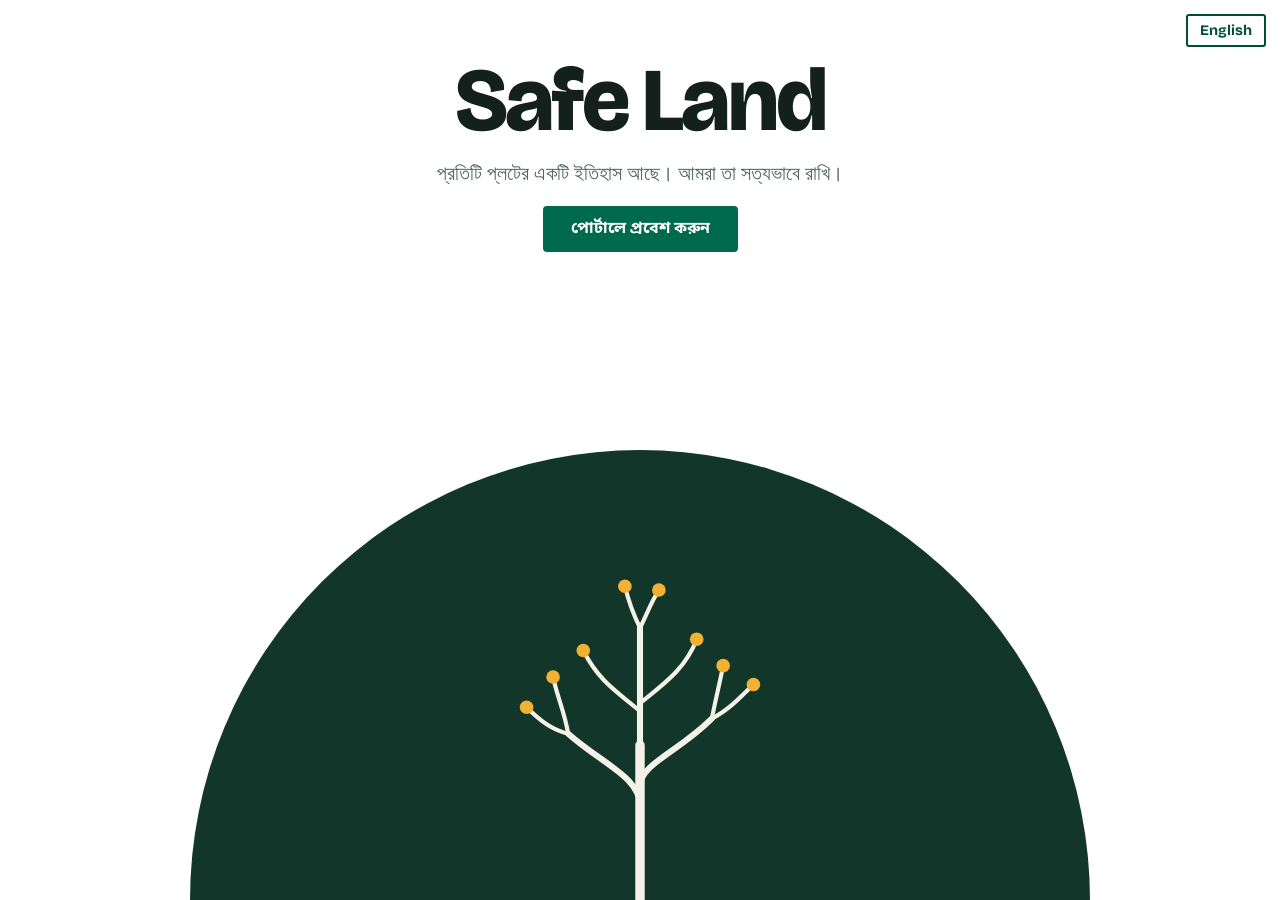
<file: index.html>
<!DOCTYPE html>
<html lang="en">
<head>
<meta charset="utf-8">
<meta name="viewport" content="width=device-width, initial-scale=1, viewport-fit=cover">
<title>Safe Land</title>
<link rel="preconnect" href="https://fonts.googleapis.com">
<link rel="preconnect" href="https://fonts.gstatic.com" crossorigin>
<link href="https://fonts.googleapis.com/css2?family=Bricolage+Grotesque:opsz,wght@12..96,400;12..96,800&display=swap" rel="stylesheet">
<link href="https://fonts.googleapis.com/css2?family=Noto+Sans+Bengali:wght@400;700&display=swap" rel="stylesheet">
<link rel="stylesheet" href="index.css">
</head>
<body>

<section id="intro">
  <button type="button" class="lang" data-lang-toggle></button>
  <div class="title">
    <h1>Safe Land</h1>
    <p>Every plot has a story. We keep it true.</p>
    <button id="enter" type="button">Enter portal</button>
  </div>
  <div class="dome" role="img" aria-label="A tree growing inside a half circle">
    <svg class="tree" viewBox="0 0 200 200" aria-hidden="true">
      <path class="t" pathLength="1" d="M100 200 V118"/>
      <path class="b1" pathLength="1" d="M100 150 C100 135 80 128 62 112" style="--d:.2s"/>
      <path class="b1" pathLength="1" d="M100 140 C100 128 120 122 138 104" style="--d:.3s"/>
      <path class="b1" pathLength="1" d="M100 118 C100 100 100 80 100 56" style="--d:.4s"/>
      <path class="b2" pathLength="1" d="M100 100 C88 90 78 84 70 68" style="--d:.6s"/>
      <path class="b2" pathLength="1" d="M100 96 C112 86 124 78 130 62" style="--d:.65s"/>
      <path class="b2" pathLength="1" d="M62 112 C54 110 48 106 40 98" style="--d:.55s"/>
      <path class="b2" pathLength="1" d="M62 112 C60 100 56 92 54 82" style="--d:.6s"/>
      <path class="b2" pathLength="1" d="M138 104 C146 100 152 94 160 86" style="--d:.6s"/>
      <path class="b2" pathLength="1" d="M138 104 C140 94 142 86 144 76" style="--d:.65s"/>
      <path class="b2" pathLength="1" d="M100 56 C96 48 94 42 92 34" style="--d:.75s"/>
      <path class="b2" pathLength="1" d="M100 56 C104 48 106 42 110 36" style="--d:.8s"/>
      <circle cx="70" cy="68" r="3.6" style="--d:.05s"/><circle cx="130" cy="62" r="3.6" style="--d:.1s"/>
      <circle cx="40" cy="98" r="3.6" style="--d:.15s"/><circle cx="54" cy="82" r="3.6" style="--d:.2s"/>
      <circle cx="160" cy="86" r="3.6" style="--d:.25s"/><circle cx="144" cy="76" r="3.6" style="--d:.3s"/>
      <circle cx="92" cy="34" r="3.6" style="--d:.35s"/><circle cx="110" cy="36" r="3.6" style="--d:.4s"/>
    </svg>
  </div>
</section>

<div id="portal" hidden>
  <header class="bar"><div>
    <button type="button" class="back" id="back" aria-label="Back to previous page" title="Back">&larr;</button>
    <svg viewBox="0 0 44 44" aria-hidden="true"><circle cx="22" cy="22" r="22" fill="#fff"/><path d="M8 33a14 14 0 0 1 28 0z" fill="#006a4e"/><path d="M22 33V20M22 28l-5-5M22 25l5-5" stroke="#fff" stroke-width="2" stroke-linecap="round" fill="none"/></svg>
    <div><strong>Safe Land</strong><span>Participant and officer portal</span></div>
    <button type="button" class="lang" data-lang-toggle></button>
  </div></header>

  <main class="wrap">
    <div id="flash" class="flash" role="status" hidden></div>

    <section data-v="choose" hidden>
      <h1 class="ph">Select login type</h1>
      <p class="sub">Choose how you want to sign in.</p>
      <div class="pick">
        <button class="opt" type="button" data-go="user"><b>User login</b><span>For hackathon participants</span></button>
        <button class="opt" type="button" data-go="corp"><b>Corporate officer login</b><span>For organisation and sponsor officers</span></button>
      </div>
    </section>

    <section data-v="user" class="card" hidden>
      <h1>User login</h1>
      <form id="fUser" class="body" novalidate>
        <label>ID (NID number)<input id="uId" inputmode="numeric" autocomplete="username"></label>
        <label>Password<input id="uPw" type="password" autocomplete="current-password"></label>
        <p class="err" role="alert"></p>
        <button class="btn">Log in</button>
        <button type="button" class="btn ghost" data-demo="user">Demo as Citizen</button>
        <p class="links"><button type="button" class="lnk" data-go="signup">Create account</button><button type="button" class="lnk" data-go="forgot">Forgot password?</button></p>
      </form>
    </section>

    <section data-v="signup" class="card" hidden>
      <h1>Create account</h1>
      <form id="fSign" class="body" novalidate>
        <label>First name<input id="sF" autocomplete="given-name"></label>
        <label>Last name<input id="sL" autocomplete="family-name"></label>
        <label>NID card number<input id="sN" inputmode="numeric"></label>
        <label>Phone number<input id="sP" type="tel" autocomplete="tel"></label>
        <label>Password (at least 8 characters)<input id="sW" type="password" autocomplete="new-password"></label>
        <label>Confirm password<input id="sW2" type="password" autocomplete="new-password"></label>
        <p class="err" role="alert"></p>
        <button class="btn">Send OTP</button>
      </form>
    </section>

    <section data-v="corp" class="card" hidden>
      <h1>Corporate login</h1>
      <form id="fCorp" class="body" novalidate>
        <label>ID<input id="cId" autocomplete="username"></label>
        <label>Password<input id="cPw" type="password" autocomplete="current-password"></label>
        <p class="err" role="alert"></p>
        <button class="btn">Log in</button>
        <button type="button" class="btn ghost" data-demo="corp">Demo as Officer</button>
      </form>
    </section>

    <section data-v="otp" class="card" hidden>
      <h1>OTP verification</h1>
      <form id="fOtp" class="body" novalidate>
        <p id="otpMsg"></p>
        <label>Enter OTP<input id="otp" inputmode="numeric" maxlength="4" autocomplete="one-time-code"></label>
        <p class="err" role="alert"></p>
        <button class="btn">Verify</button>
        <p class="links"><button type="button" class="lnk" id="resend">Resend OTP</button></p>
      </form>
    </section>

    <section data-v="forgot" class="card" hidden>
      <h1>Forgot password</h1>
      <form id="fForgot" class="body" novalidate>
        <label>ID<input id="fId"></label>
        <label>Last name<input id="fLn"></label>
        <p class="err" role="alert"></p>
        <button class="btn">Send OTP</button>
      </form>
    </section>

    <section data-v="reset" class="card" hidden>
      <h1>Set new password</h1>
      <form id="fReset" class="body" novalidate>
        <label>New password (at least 8 characters)<input id="rW" type="password" autocomplete="new-password"></label>
        <label>Confirm new password<input id="rW2" type="password" autocomplete="new-password"></label>
        <p class="err" role="alert"></p>
        <button class="btn">Save password</button>
      </form>
    </section>

    <section data-v="welcome" class="card" hidden>
      <h1>Signed in</h1>
      <div class="body">
        <p>Welcome, <strong id="wName"></strong>.</p>
        <p class="sub" id="wRole"></p>
        <button type="button" class="btn" data-go="choose">Log out</button>
      </div>
    </section>
  </main>

  <footer class="foot">Safe Land portal</footer>
</div>

<script src="i18n.js"></script>
<script src="config.js"></script>
<script src="storage.js"></script>
<script src="index.js"></script>
</body>
</html>
</file>
<file: index.css>
:root{color-scheme:light;box-sizing:border-box;padding-top:env(safe-area-inset-top,0px);padding-bottom:env(safe-area-inset-bottom,0px);
--paper:#fff;--ink:#14201b;--muted:#53645c;--green:#006a4e;--deep:#004d38;--tint:#eaf4ef;--line:#c9ddd2;--gold:#f2b134;--err:#b42318;--dome:#12372a;--branch:#f4f1e8;
--font:Arial,"Helvetica Neue",sans-serif;--display:"Bricolage Grotesque",Arial,sans-serif}
html{scroll-padding-top:env(safe-area-inset-top,0px)}
*,*::before,*::after{box-sizing:inherit}
body{margin:0;background:var(--paper);color:var(--ink);font-family:var(--font);line-height:1.5}
[hidden]{display:none!important}
button,input{font:inherit}

/* Intro */
#intro{position:relative;height:calc(100vh - env(safe-area-inset-top,0px) - env(safe-area-inset-bottom,0px));height:calc(100dvh - env(safe-area-inset-top,0px) - env(safe-area-inset-bottom,0px));overflow:hidden;display:flex;flex-direction:column;align-items:center;font-family:var(--display)}
#intro .title{text-align:center;padding:clamp(24px,6vh,64px) 24px 0;animation:fade 1s ease-out .2s both;position:relative;z-index:2}
#intro h1{margin:0;font-weight:800;font-size:clamp(2.4rem,8vw,5.6rem);line-height:1;letter-spacing:-.03em}
#intro .title p{margin:12px 0 0;font-size:clamp(1rem,2vw,1.25rem);color:var(--muted)}
#enter{margin-top:18px;background:var(--green);color:#fff;border:0;border-radius:4px;padding:12px 28px;font:700 1rem var(--font);cursor:pointer;opacity:0;animation:fade .7s ease-out 3.8s forwards}
#enter:hover{background:var(--deep)}
.dome{position:absolute;bottom:0;left:50%;width:min(94vw,100vh);aspect-ratio:2/1;margin-left:calc(min(94vw,100vh)/-2);background:var(--dome);border-radius:9999px 9999px 0 0;transform:translateY(100%);animation:rise 1.8s cubic-bezier(.2,.7,.2,1) .5s forwards}
.tree{position:absolute;left:50%;bottom:0;height:84%;aspect-ratio:1;transform:translateX(-50%);overflow:visible}
.tree path{fill:none;stroke:var(--branch);stroke-linecap:round;stroke-dasharray:1;stroke-dashoffset:1;animation:grow 1.1s ease-out forwards;animation-delay:calc(2.1s + var(--d,0s))}
.tree .t{stroke-width:5}.tree .b1{stroke-width:3.2}.tree .b2{stroke-width:2.2}
.tree circle{fill:var(--gold);transform-box:fill-box;transform-origin:center;transform:scale(0);animation:pop .5s cubic-bezier(.3,1.6,.5,1) forwards;animation-delay:calc(3.1s + var(--d,0s))}
@keyframes rise{to{transform:none}}@keyframes grow{to{stroke-dashoffset:0}}@keyframes pop{to{transform:scale(1)}}
@keyframes fade{from{opacity:0;transform:translateY(-8px)}to{opacity:1;transform:none}}

/* Portal */
.bar{background:var(--green);color:#fff;border-bottom:4px solid var(--gold)}
.bar>div{max-width:960px;margin:0 auto;padding:12px 20px;display:flex;align-items:center;gap:14px}
.bar svg{width:46px;height:46px;flex:none}
.back{background:none;border:2px solid #fff;color:#fff;border-radius:3px;width:40px;height:40px;font-size:1.3rem;line-height:1;cursor:pointer;flex:none}
.back:hover{background:var(--deep)}
.bar strong{display:block;font-size:1.2rem}
.bar span{font-size:.85rem;opacity:.9}
.wrap{max-width:960px;margin:0 auto;padding:28px 20px 40px;min-height:60vh}
.foot{background:var(--tint);border-top:1px solid var(--line);color:var(--muted);font-size:.85rem;text-align:center;padding:14px 20px}
.flash{max-width:440px;margin:0 auto 16px;background:var(--tint);border-left:4px solid var(--green);padding:10px 14px}
.ph{margin:0 0 6px;font-size:1.5rem;color:var(--deep)}
.pick{display:grid;gap:16px;grid-template-columns:repeat(auto-fit,minmax(250px,1fr));margin-top:20px}
.opt{text-align:left;background:#fff;border:1px solid var(--line);border-left:6px solid var(--green);border-radius:4px;padding:20px;cursor:pointer;color:var(--ink)}
.opt:hover{background:var(--tint)}
.opt b{display:block;font-size:1.15rem;color:var(--deep)}
.opt span{color:var(--muted);font-size:.95rem}
.card{max-width:440px;margin:0 auto;border:1px solid var(--line);border-radius:4px;overflow:hidden}
.card h1{margin:0;background:var(--green);color:#fff;font-size:1.15rem;padding:12px 20px}
.card .body{padding:20px}
.card p{margin:0 0 12px}
label{display:block;font-weight:700;font-size:.92rem;margin-bottom:14px}
input{display:block;width:100%;margin-top:5px;padding:10px 12px;border:1px solid #6f8f80;border-radius:3px;background:#fff;color:var(--ink)}
input:focus,button:focus-visible{outline:3px solid var(--gold);outline-offset:1px}
.btn{width:100%;background:var(--green);color:#fff;border:0;border-radius:3px;padding:11px;font-weight:700;cursor:pointer}
.btn:hover{background:var(--deep)}
.lnk{background:none;border:0;padding:0;color:var(--green);text-decoration:underline;cursor:pointer;font-size:.92rem}
.links{display:flex;justify-content:space-between;gap:12px;margin:14px 0 0!important}
.err{color:var(--err);font-weight:700;font-size:.9rem;min-height:1.3em}
.note{background:var(--tint);padding:8px 10px;border-radius:3px;font-size:.9rem}
.sub{color:var(--muted);font-size:.9rem}

@media (prefers-reduced-motion:reduce){#intro .title,.dome,.tree path,.tree circle,#enter{animation:none}.dome{transform:none}.tree path{stroke-dashoffset:0}.tree circle{transform:none}#enter{opacity:1}}

.btn.ghost{background:#fff;color:var(--green);border:2px solid var(--green);margin-top:10px}
.btn.ghost:hover{background:var(--tint)}
.btn:disabled{opacity:.6;cursor:wait}

/* Language switch and Bangla */
:root[lang="bn"]{--font:"Noto Sans Bengali",Arial,sans-serif}
.lang{background:none;border:2px solid currentColor;color:inherit;border-radius:3px;padding:6px 12px;font-weight:700;font-size:.9rem;cursor:pointer;flex:none;line-height:1.2}
.lang:hover{background:rgba(255,255,255,.15)}
.bar .lang{margin-left:auto}
#intro .lang{position:absolute;top:14px;right:14px;z-index:3;color:var(--deep);background:#fff}
#intro .lang:hover{background:var(--tint)}
#intro .title{padding-top:max(56px,clamp(24px,6vh,64px))}
</file>
<file: portal.css>
:root{color-scheme:light;box-sizing:border-box;padding-bottom:env(safe-area-inset-bottom,0px);--ink:#14201b;--muted:#53645c;--green:#006a4e;--deep:#004d38;--tint:#eaf4ef;--line:#c9ddd2;--gold:#f2b134;--err:#b42318;--warn:#8a5a00;--font:Arial,"Helvetica Neue",sans-serif;--display:"Bricolage Grotesque",Arial,sans-serif}
*,*::before,*::after{box-sizing:inherit}
body{margin:0;background:#fff;color:var(--ink);font-family:var(--font);line-height:1.5}
[hidden]{display:none!important}
button,input,select{font:inherit}

/* Top bar and brand */
.topbar{background:var(--green);color:#fff;border-bottom:4px solid var(--gold);padding-top:env(safe-area-inset-top,0px)}
.topbar>div{max-width:1180px;margin:0 auto;padding:10px 20px;display:flex;align-items:center;gap:12px}
.back,.out,.menu{background:none;border:2px solid #fff;color:#fff;border-radius:3px;cursor:pointer;flex:none}
.back{width:40px;height:40px;font-size:1.3rem;line-height:1}
.out,.menu{padding:6px 12px;font-weight:700}
.menu{display:none}
.back:hover,.out:hover,.menu:hover{background:var(--deep)}
.right{margin-left:auto;display:flex;align-items:center;gap:12px;text-align:right;font-size:.9rem}
.brand{max-width:1180px;margin:0 auto;padding:16px 20px;display:flex;align-items:center;gap:20px}
.brand svg{width:150px;height:auto;flex:none}
.brand h1{margin:0;font:800 clamp(2.4rem,6vw,4rem)/1 var(--display);letter-spacing:-.03em}
.brand p{margin:6px 0 0;color:var(--muted)}

/* Layout: headings on the left */
.shell{max-width:1180px;margin:0 auto;display:flex;align-items:flex-start;gap:24px;padding:0 20px}
.side{flex:0 0 250px;background:var(--tint);border:1px solid var(--line);border-radius:4px;overflow:hidden}
.side button{display:block;width:100%;text-align:left;background:none;border:0;border-left:6px solid transparent;border-bottom:1px solid var(--line);padding:14px 16px;font-weight:700;color:var(--deep);cursor:pointer}
.side button:last-child{border-bottom:0}
.side button:hover{background:#fff}
.side button[aria-current=true]{background:#fff;border-left-color:var(--green)}
.main{flex:1;min-width:0;padding-bottom:40px;min-height:60vh}
button:focus-visible,input:focus,select:focus{outline:3px solid var(--gold);outline-offset:1px}
.foot{background:var(--tint);border-top:1px solid var(--line);color:var(--muted);font-size:.85rem;text-align:center;padding:14px 20px;margin-top:20px}

/* Content */
.ph{margin:0 0 6px;font-size:1.6rem;color:var(--deep)}
h2{font-size:1.1rem;margin:24px 0 8px;color:var(--deep)}
.sub{color:var(--muted);margin:4px 0}
.box{border:1px solid var(--line);border-radius:4px;padding:14px;margin-bottom:10px}
.box p{margin:6px 0}
.fg{display:grid;gap:4px 16px;grid-template-columns:repeat(auto-fit,minmax(220px,1fr))}
label{display:block;font-weight:700;font-size:.92rem;margin:8px 0}
input:not([type=checkbox]),select{display:block;width:100%;margin-top:5px;padding:10px 12px;border:1px solid #6f8f80;border-radius:3px;background:#fff;color:var(--ink)}
.chk{display:flex;align-items:center;gap:8px}
.btn{background:var(--green);color:#fff;border:0;border-radius:3px;padding:10px 16px;font-weight:700;cursor:pointer;margin-top:6px}
.btn:hover{background:var(--deep)}
.btn.ghost{background:#fff;color:var(--green);border:2px solid var(--green)}
.btn.sm{padding:6px 10px;font-size:.85rem}
.msg{min-height:1.4em;font-weight:700;color:var(--deep)}
.msg.bad{color:var(--err)}
.row{display:flex;flex-wrap:wrap;align-items:center;gap:8px 12px;padding:10px 0;border-bottom:1px solid var(--line)}
.row b{flex:1 1 220px}
.badge{display:inline-block;padding:2px 8px;border-radius:3px;font-size:.8rem;font-weight:700;color:#fff}
.b-a{background:var(--green)}.b-l{background:var(--warn)}.b-x{background:var(--err)}
.meter{height:12px;background:var(--tint);border:1px solid var(--line);border-radius:6px;overflow:hidden}
.meter i{display:block;height:100%;background:var(--green)}
.alert{border:1px solid var(--line);border-left:6px solid var(--err);border-radius:4px;padding:10px 12px;margin-top:10px}
.score{display:flex;align-items:baseline;gap:8px;border:2px solid;border-radius:4px;padding:12px 16px;margin:14px 0;width:fit-content}
.score b{font-size:2.6rem;line-height:1}
.score em{font-style:normal;font-weight:700}
.s-g{border-color:var(--green);color:var(--deep)}.s-y{border-color:var(--warn);color:var(--warn)}.s-r{border-color:var(--err);color:var(--err)}
table{border-collapse:collapse;width:100%;font-size:.92rem}
th,td{border:1px solid var(--line);padding:6px 8px;text-align:left}
th{background:var(--tint)}
.tw{overflow-x:auto}
#rPrev img{max-width:240px;max-height:180px;border:1px solid var(--line);border-radius:4px;margin:6px 0}

@media(max-width:760px){
  .shell{flex-direction:column;gap:12px}
  .side{display:none;flex:none;width:100%}
  .side.open{display:block}
  .menu{display:inline-block}
  .brand svg{width:100px}
  .right{font-size:.75rem}
}

/* Language switch and Bangla */
:root[lang="bn"]{--font:"Noto Sans Bengali",Arial,sans-serif}
.lang{background:none;border:2px solid currentColor;color:inherit;border-radius:3px;padding:6px 12px;font-weight:700;font-size:.9rem;cursor:pointer;flex:none;line-height:1.2}
.lang:hover{background:rgba(255,255,255,.15)}
</file>
